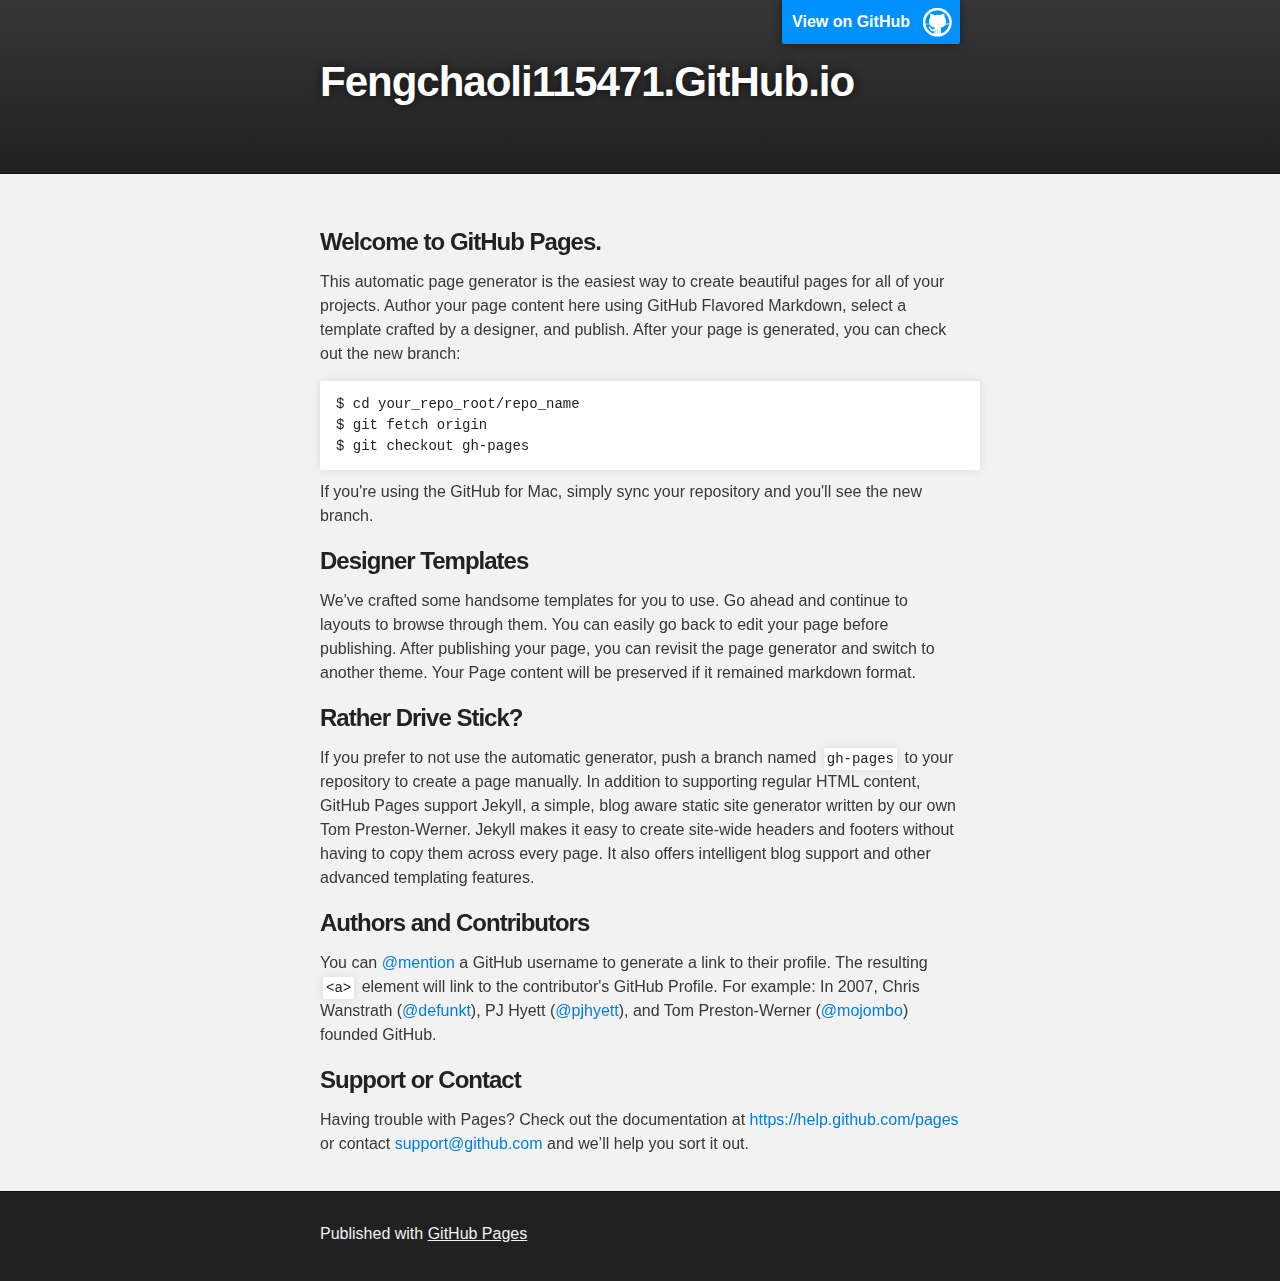
<file: index.html>
<!DOCTYPE html>
<html>

  <head>
    <meta charset='utf-8'>
    <meta http-equiv="X-UA-Compatible" content="chrome=1">
    <meta name="description" content="Fengchaoli115471.GitHub.io : ">

    <link rel="stylesheet" type="text/css" media="screen" href="stylesheets/stylesheet.css">

    <title>Fengchaoli115471.GitHub.io</title>
  </head>

  <body>

    <!-- HEADER -->
    <div id="header_wrap" class="outer">
        <header class="inner">
          <a id="forkme_banner" href="https://github.com/fengchaoli115471">View on GitHub</a>

          <h1 id="project_title">Fengchaoli115471.GitHub.io</h1>
          <h2 id="project_tagline"></h2>

        </header>
    </div>

    <!-- MAIN CONTENT -->
    <div id="main_content_wrap" class="outer">
      <section id="main_content" class="inner">
        <h3>
<a id="welcome-to-github-pages" class="anchor" href="#welcome-to-github-pages" aria-hidden="true"><span class="octicon octicon-link"></span></a>Welcome to GitHub Pages.</h3>

<p>This automatic page generator is the easiest way to create beautiful pages for all of your projects. Author your page content here using GitHub Flavored Markdown, select a template crafted by a designer, and publish. After your page is generated, you can check out the new branch:</p>

<pre><code>$ cd your_repo_root/repo_name
$ git fetch origin
$ git checkout gh-pages
</code></pre>

<p>If you're using the GitHub for Mac, simply sync your repository and you'll see the new branch.</p>

<h3>
<a id="designer-templates" class="anchor" href="#designer-templates" aria-hidden="true"><span class="octicon octicon-link"></span></a>Designer Templates</h3>

<p>We've crafted some handsome templates for you to use. Go ahead and continue to layouts to browse through them. You can easily go back to edit your page before publishing. After publishing your page, you can revisit the page generator and switch to another theme. Your Page content will be preserved if it remained markdown format.</p>

<h3>
<a id="rather-drive-stick" class="anchor" href="#rather-drive-stick" aria-hidden="true"><span class="octicon octicon-link"></span></a>Rather Drive Stick?</h3>

<p>If you prefer to not use the automatic generator, push a branch named <code>gh-pages</code> to your repository to create a page manually. In addition to supporting regular HTML content, GitHub Pages support Jekyll, a simple, blog aware static site generator written by our own Tom Preston-Werner. Jekyll makes it easy to create site-wide headers and footers without having to copy them across every page. It also offers intelligent blog support and other advanced templating features.</p>

<h3>
<a id="authors-and-contributors" class="anchor" href="#authors-and-contributors" aria-hidden="true"><span class="octicon octicon-link"></span></a>Authors and Contributors</h3>

<p>You can <a href="https://github.com/blog/821" class="user-mention">@mention</a> a GitHub username to generate a link to their profile. The resulting <code>&lt;a&gt;</code> element will link to the contributor's GitHub Profile. For example: In 2007, Chris Wanstrath (<a href="https://github.com/defunkt" class="user-mention">@defunkt</a>), PJ Hyett (<a href="https://github.com/pjhyett" class="user-mention">@pjhyett</a>), and Tom Preston-Werner (<a href="https://github.com/mojombo" class="user-mention">@mojombo</a>) founded GitHub.</p>

<h3>
<a id="support-or-contact" class="anchor" href="#support-or-contact" aria-hidden="true"><span class="octicon octicon-link"></span></a>Support or Contact</h3>

<p>Having trouble with Pages? Check out the documentation at <a href="https://help.github.com/pages">https://help.github.com/pages</a> or contact <a href="mailto:support@github.com">support@github.com</a> and we’ll help you sort it out.</p>
      </section>
    </div>

    <!-- FOOTER  -->
    <div id="footer_wrap" class="outer">
      <footer class="inner">
        <p>Published with <a href="http://pages.github.com">GitHub Pages</a></p>
      </footer>
    </div>

    

  </body>
</html>
</file>
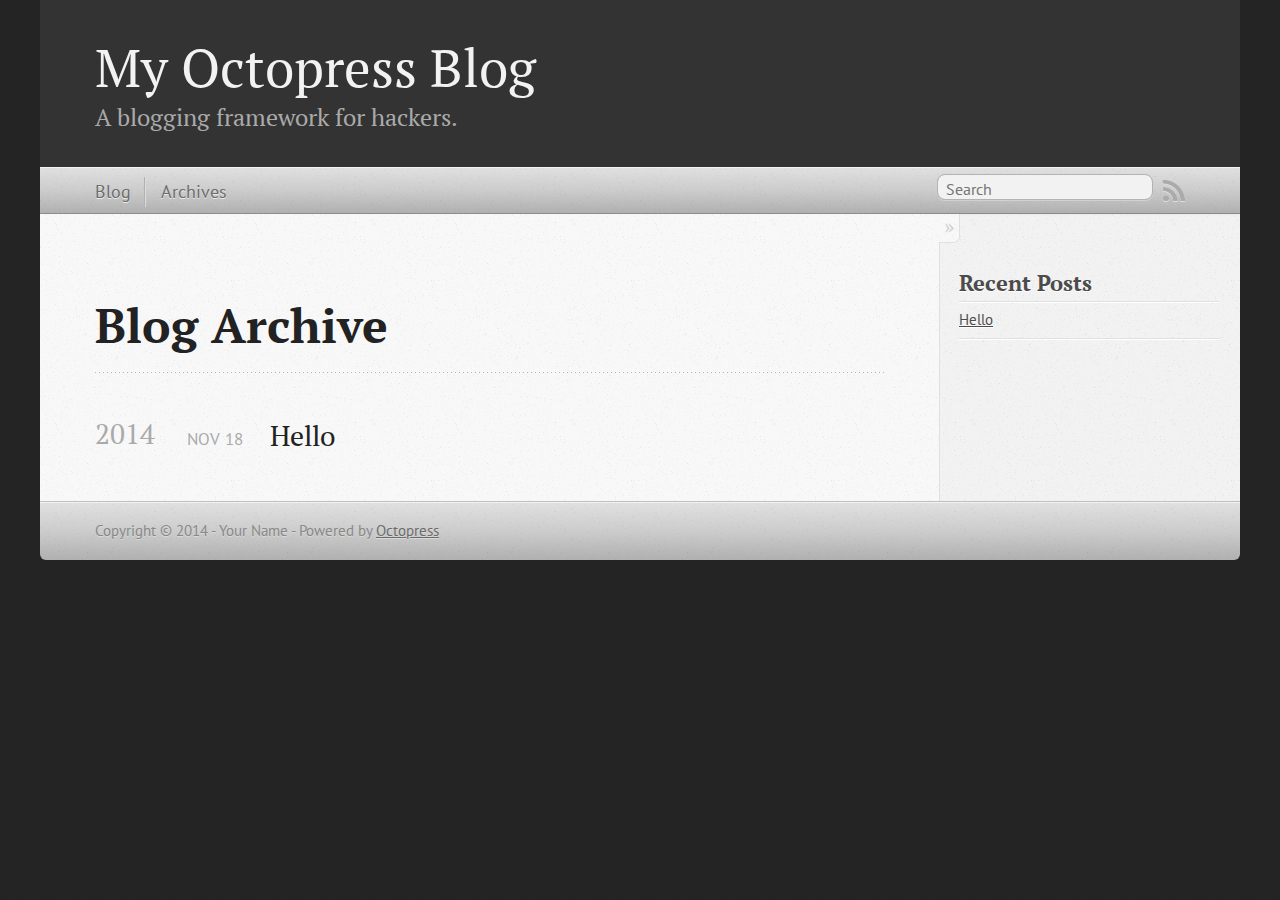
<file: blog/archives/index.html>
<!DOCTYPE html>
<!--[if IEMobile 7 ]><html class="no-js iem7"><![endif]-->
<!--[if lt IE 9]><html class="no-js lte-ie8"><![endif]-->
<!--[if (gt IE 8)|(gt IEMobile 7)|!(IEMobile)|!(IE)]><!--><html class="no-js" lang="en"><!--<![endif]-->
<head>
  <meta charset="utf-8">
  <title>Blog Archive - My Octopress Blog</title>
  <meta name="author" content="Your Name">

  
  <meta name="description" content=" Blog Archive 2014 Hello
Nov 18 2014 Recent Posts Hello ">
  

  <!-- http://t.co/dKP3o1e -->
  <meta name="HandheldFriendly" content="True">
  <meta name="MobileOptimized" content="320">
  <meta name="viewport" content="width=device-width, initial-scale=1">

  
  <link rel="canonical" href="http://fengchaoli115471.github.io/blog/archives">
  <link href="/favicon.png" rel="icon">
  <link href="/stylesheets/screen.css" media="screen, projection" rel="stylesheet" type="text/css">
  <link href="/atom.xml" rel="alternate" title="My Octopress Blog" type="application/atom+xml">
  <script src="/javascripts/modernizr-2.0.js"></script>
  <script src="//ajax.googleapis.com/ajax/libs/jquery/1.9.1/jquery.min.js"></script>
  <script>!window.jQuery && document.write(unescape('%3Cscript src="./javascripts/libs/jquery.min.js"%3E%3C/script%3E'))</script>
  <script src="/javascripts/octopress.js" type="text/javascript"></script>
  <!--Fonts from Google"s Web font directory at http://google.com/webfonts -->
<link href="//fonts.googleapis.com/css?family=PT+Serif:regular,italic,bold,bolditalic" rel="stylesheet" type="text/css">
<link href="//fonts.googleapis.com/css?family=PT+Sans:regular,italic,bold,bolditalic" rel="stylesheet" type="text/css">

  

</head>

<body   >
  <header role="banner"><hgroup>
  <h1><a href="/">My Octopress Blog</a></h1>
  
    <h2>A blogging framework for hackers.</h2>
  
</hgroup>

</header>
  <nav role="navigation"><ul class="subscription" data-subscription="rss">
  <li><a href="/atom.xml" rel="subscribe-rss" title="subscribe via RSS">RSS</a></li>
  
</ul>
  
<form action="https://www.google.com/search" method="get">
  <fieldset role="search">
    <input type="hidden" name="q" value="site:fengchaoli115471.github.io" />
    <input class="search" type="text" name="q" results="0" placeholder="Search"/>
  </fieldset>
</form>
  
<ul class="main-navigation">
  <li><a href="/">Blog</a></li>
  <li><a href="/blog/archives">Archives</a></li>
</ul>

</nav>
  <div id="main">
    <div id="content">
      <div>
<article role="article">
  
  <header>
    <h1 class="entry-title">Blog Archive</h1>
    
  </header>
  
  <div id="blog-archives">



  
  <h2>2014</h2>

<article>
  
<h1><a href="/blog/2014/11/18/hello/">Hello</a></h1>
<time datetime="2014-11-18T00:11:23+08:00" pubdate><span class='month'>Nov</span> <span class='day'>18</span> <span class='year'>2014</span></time>


</article>

</div>

  
</article>

</div>

<aside class="sidebar">
  
    <section>
  <h1>Recent Posts</h1>
  <ul id="recent_posts">
    
      <li class="post">
        <a href="/blog/2014/11/18/hello/">Hello</a>
      </li>
    
  </ul>
</section>





  
</aside>


    </div>
  </div>
  <footer role="contentinfo"><p>
  Copyright &copy; 2014 - Your Name -
  <span class="credit">Powered by <a href="http://octopress.org">Octopress</a></span>
</p>

</footer>
  







  <script type="text/javascript">
    (function(){
      var twitterWidgets = document.createElement('script');
      twitterWidgets.type = 'text/javascript';
      twitterWidgets.async = true;
      twitterWidgets.src = '//platform.twitter.com/widgets.js';
      document.getElementsByTagName('head')[0].appendChild(twitterWidgets);
    })();
  </script>





</body>
</html>
</file>
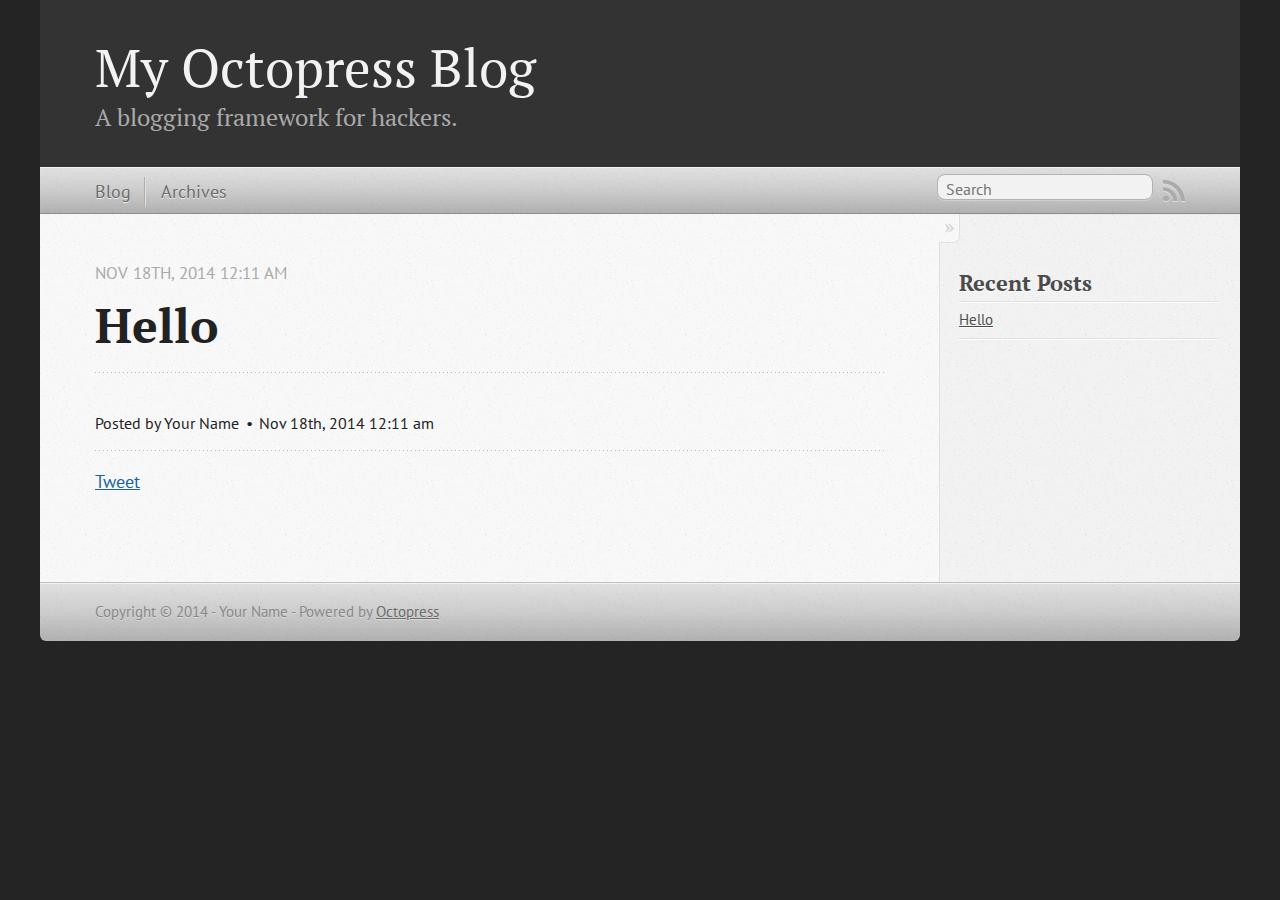
<file: blog/2014/11/18/hello/index.html>
<!DOCTYPE html>
<!--[if IEMobile 7 ]><html class="no-js iem7"><![endif]-->
<!--[if lt IE 9]><html class="no-js lte-ie8"><![endif]-->
<!--[if (gt IE 8)|(gt IEMobile 7)|!(IEMobile)|!(IE)]><!--><html class="no-js" lang="en"><!--<![endif]-->
<head>
  <meta charset="utf-8">
  <title>Hello - My Octopress Blog</title>
  <meta name="author" content="Your Name">

  
  <meta name="description" content="
">
  

  <!-- http://t.co/dKP3o1e -->
  <meta name="HandheldFriendly" content="True">
  <meta name="MobileOptimized" content="320">
  <meta name="viewport" content="width=device-width, initial-scale=1">

  
  <link rel="canonical" href="http://fengchaoli115471.github.io/blog/2014/11/18/hello">
  <link href="/favicon.png" rel="icon">
  <link href="/stylesheets/screen.css" media="screen, projection" rel="stylesheet" type="text/css">
  <link href="/atom.xml" rel="alternate" title="My Octopress Blog" type="application/atom+xml">
  <script src="/javascripts/modernizr-2.0.js"></script>
  <script src="//ajax.googleapis.com/ajax/libs/jquery/1.9.1/jquery.min.js"></script>
  <script>!window.jQuery && document.write(unescape('%3Cscript src="./javascripts/libs/jquery.min.js"%3E%3C/script%3E'))</script>
  <script src="/javascripts/octopress.js" type="text/javascript"></script>
  <!--Fonts from Google"s Web font directory at http://google.com/webfonts -->
<link href="//fonts.googleapis.com/css?family=PT+Serif:regular,italic,bold,bolditalic" rel="stylesheet" type="text/css">
<link href="//fonts.googleapis.com/css?family=PT+Sans:regular,italic,bold,bolditalic" rel="stylesheet" type="text/css">

  

</head>

<body   >
  <header role="banner"><hgroup>
  <h1><a href="/">My Octopress Blog</a></h1>
  
    <h2>A blogging framework for hackers.</h2>
  
</hgroup>

</header>
  <nav role="navigation"><ul class="subscription" data-subscription="rss">
  <li><a href="/atom.xml" rel="subscribe-rss" title="subscribe via RSS">RSS</a></li>
  
</ul>
  
<form action="https://www.google.com/search" method="get">
  <fieldset role="search">
    <input type="hidden" name="q" value="site:fengchaoli115471.github.io" />
    <input class="search" type="text" name="q" results="0" placeholder="Search"/>
  </fieldset>
</form>
  
<ul class="main-navigation">
  <li><a href="/">Blog</a></li>
  <li><a href="/blog/archives">Archives</a></li>
</ul>

</nav>
  <div id="main">
    <div id="content">
      <div>
<article class="hentry" role="article">
  
  <header>
    
      <h1 class="entry-title">Hello</h1>
    
    
      <p class="meta">
        




<time class='entry-date' datetime='2014-11-18T00:11:23+08:00'><span class='date'><span class='date-month'>Nov</span> <span class='date-day'>18</span><span class='date-suffix'>th</span>, <span class='date-year'>2014</span></span> <span class='time'>12:11 am</span></time>
        
      </p>
    
  </header>


<div class="entry-content">
</div>


  <footer>
    <p class="meta">
      
  

<span class="byline author vcard">Posted by <span class="fn">Your Name</span></span>

      




<time class='entry-date' datetime='2014-11-18T00:11:23+08:00'><span class='date'><span class='date-month'>Nov</span> <span class='date-day'>18</span><span class='date-suffix'>th</span>, <span class='date-year'>2014</span></span> <span class='time'>12:11 am</span></time>
      


    </p>
    
      <div class="sharing">
  
  <a href="//twitter.com/share" class="twitter-share-button" data-url="http://fengchaoli115471.github.io/blog/2014/11/18/hello/" data-via="" data-counturl="http://fengchaoli115471.github.io/blog/2014/11/18/hello/" >Tweet</a>
  
  
  
</div>

    
    <p class="meta">
      
      
    </p>
  </footer>
</article>

</div>

<aside class="sidebar">
  
    <section>
  <h1>Recent Posts</h1>
  <ul id="recent_posts">
    
      <li class="post">
        <a href="/blog/2014/11/18/hello/">Hello</a>
      </li>
    
  </ul>
</section>





  
</aside>


    </div>
  </div>
  <footer role="contentinfo"><p>
  Copyright &copy; 2014 - Your Name -
  <span class="credit">Powered by <a href="http://octopress.org">Octopress</a></span>
</p>

</footer>
  







  <script type="text/javascript">
    (function(){
      var twitterWidgets = document.createElement('script');
      twitterWidgets.type = 'text/javascript';
      twitterWidgets.async = true;
      twitterWidgets.src = '//platform.twitter.com/widgets.js';
      document.getElementsByTagName('head')[0].appendChild(twitterWidgets);
    })();
  </script>





</body>
</html>
</file>
<file: stylesheets/stylesheet.css>
/*******************************************************************************
Slate Theme for GitHub Pages
by Jason Costello, @jsncostello
*******************************************************************************/

@import url(pygment_trac.css);

/*******************************************************************************
MeyerWeb Reset
*******************************************************************************/

html, body, div, span, applet, object, iframe,
h1, h2, h3, h4, h5, h6, p, blockquote, pre,
a, abbr, acronym, address, big, cite, code,
del, dfn, em, img, ins, kbd, q, s, samp,
small, strike, strong, sub, sup, tt, var,
b, u, i, center,
dl, dt, dd, ol, ul, li,
fieldset, form, label, legend,
table, caption, tbody, tfoot, thead, tr, th, td,
article, aside, canvas, details, embed,
figure, figcaption, footer, header, hgroup,
menu, nav, output, ruby, section, summary,
time, mark, audio, video {
  margin: 0;
  padding: 0;
  border: 0;
  font: inherit;
  vertical-align: baseline;
}

/* HTML5 display-role reset for older browsers */
article, aside, details, figcaption, figure,
footer, header, hgroup, menu, nav, section {
  display: block;
}

ol, ul {
  list-style: none;
}

table {
  border-collapse: collapse;
  border-spacing: 0;
}

/*******************************************************************************
Theme Styles
*******************************************************************************/

body {
  box-sizing: border-box;
  color:#373737;
  background: #212121;
  font-size: 16px;
  font-family: 'Myriad Pro', Calibri, Helvetica, Arial, sans-serif;
  line-height: 1.5;
  -webkit-font-smoothing: antialiased;
}

h1, h2, h3, h4, h5, h6 {
  margin: 10px 0;
  font-weight: 700;
  color:#222222;
  font-family: 'Lucida Grande', 'Calibri', Helvetica, Arial, sans-serif;
  letter-spacing: -1px;
}

h1 {
  font-size: 36px;
  font-weight: 700;
}

h2 {
  padding-bottom: 10px;
  font-size: 32px;
  background: url('../images/bg_hr.png') repeat-x bottom;
}

h3 {
  font-size: 24px;
}

h4 {
  font-size: 21px;
}

h5 {
  font-size: 18px;
}

h6 {
  font-size: 16px;
}

p {
  margin: 10px 0 15px 0;
}

footer p {
  color: #f2f2f2;
}

a {
  text-decoration: none;
  color: #007edf;
  text-shadow: none;

  transition: color 0.5s ease;
  transition: text-shadow 0.5s ease;
  -webkit-transition: color 0.5s ease;
  -webkit-transition: text-shadow 0.5s ease;
  -moz-transition: color 0.5s ease;
  -moz-transition: text-shadow 0.5s ease;
  -o-transition: color 0.5s ease;
  -o-transition: text-shadow 0.5s ease;
  -ms-transition: color 0.5s ease;
  -ms-transition: text-shadow 0.5s ease;
}

a:hover, a:focus {text-decoration: underline;}

footer a {
  color: #F2F2F2;
  text-decoration: underline;
}

em {
  font-style: italic;
}

strong {
  font-weight: bold;
}

img {
  position: relative;
  margin: 0 auto;
  max-width: 739px;
  padding: 5px;
  margin: 10px 0 10px 0;
  border: 1px solid #ebebeb;

  box-shadow: 0 0 5px #ebebeb;
  -webkit-box-shadow: 0 0 5px #ebebeb;
  -moz-box-shadow: 0 0 5px #ebebeb;
  -o-box-shadow: 0 0 5px #ebebeb;
  -ms-box-shadow: 0 0 5px #ebebeb;
}

p img {
  display: inline;
  margin: 0;
  padding: 0;
  vertical-align: middle;
  text-align: center;
  border: none;
}

pre, code {
  width: 100%;
  color: #222;
  background-color: #fff;

  font-family: Monaco, "Bitstream Vera Sans Mono", "Lucida Console", Terminal, monospace;
  font-size: 14px;

  border-radius: 2px;
  -moz-border-radius: 2px;
  -webkit-border-radius: 2px;
}

pre {
  width: 100%;
  padding: 10px;
  box-shadow: 0 0 10px rgba(0,0,0,.1);
  overflow: auto;
}

code {
  padding: 3px;
  margin: 0 3px;
  box-shadow: 0 0 10px rgba(0,0,0,.1);
}

pre code {
  display: block;
  box-shadow: none;
}

blockquote {
  color: #666;
  margin-bottom: 20px;
  padding: 0 0 0 20px;
  border-left: 3px solid #bbb;
}


ul, ol, dl {
  margin-bottom: 15px
}

ul {
  list-style-position: inside;
  list-style: disc;
  padding-left: 20px;
}

ol {
  list-style-position: inside;
  list-style: decimal;
  padding-left: 20px;
}

dl dt {
  font-weight: bold;
}

dl dd {
  padding-left: 20px;
  font-style: italic;
}

dl p {
  padding-left: 20px;
  font-style: italic;
}

hr {
  height: 1px;
  margin-bottom: 5px;
  border: none;
  background: url('../images/bg_hr.png') repeat-x center;
}

table {
  border: 1px solid #373737;
  margin-bottom: 20px;
  text-align: left;
 }

th {
  font-family: 'Lucida Grande', 'Helvetica Neue', Helvetica, Arial, sans-serif;
  padding: 10px;
  background: #373737;
  color: #fff;
 }

td {
  padding: 10px;
  border: 1px solid #373737;
 }

form {
  background: #f2f2f2;
  padding: 20px;
}

/*******************************************************************************
Full-Width Styles
*******************************************************************************/

.outer {
  width: 100%;
}

.inner {
  position: relative;
  max-width: 640px;
  padding: 20px 10px;
  margin: 0 auto;
}

#forkme_banner {
  display: block;
  position: absolute;
  top:0;
  right: 10px;
  z-index: 10;
  padding: 10px 50px 10px 10px;
  color: #fff;
  background: url('../images/blacktocat.png') #0090ff no-repeat 95% 50%;
  font-weight: 700;
  box-shadow: 0 0 10px rgba(0,0,0,.5);
  border-bottom-left-radius: 2px;
  border-bottom-right-radius: 2px;
}

#header_wrap {
  background: #212121;
  background: -moz-linear-gradient(top, #373737, #212121);
  background: -webkit-linear-gradient(top, #373737, #212121);
  background: -ms-linear-gradient(top, #373737, #212121);
  background: -o-linear-gradient(top, #373737, #212121);
  background: linear-gradient(top, #373737, #212121);
}

#header_wrap .inner {
  padding: 50px 10px 30px 10px;
}

#project_title {
  margin: 0;
  color: #fff;
  font-size: 42px;
  font-weight: 700;
  text-shadow: #111 0px 0px 10px;
}

#project_tagline {
  color: #fff;
  font-size: 24px;
  font-weight: 300;
  background: none;
  text-shadow: #111 0px 0px 10px;
}

#downloads {
  position: absolute;
  width: 210px;
  z-index: 10;
  bottom: -40px;
  right: 0;
  height: 70px;
  background: url('../images/icon_download.png') no-repeat 0% 90%;
}

.zip_download_link {
  display: block;
  float: right;
  width: 90px;
  height:70px;
  text-indent: -5000px;
  overflow: hidden;
  background: url(../images/sprite_download.png) no-repeat bottom left;
}

.tar_download_link {
  display: block;
  float: right;
  width: 90px;
  height:70px;
  text-indent: -5000px;
  overflow: hidden;
  background: url(../images/sprite_download.png) no-repeat bottom right;
  margin-left: 10px;
}

.zip_download_link:hover {
  background: url(../images/sprite_download.png) no-repeat top left;
}

.tar_download_link:hover {
  background: url(../images/sprite_download.png) no-repeat top right;
}

#main_content_wrap {
  background: #f2f2f2;
  border-top: 1px solid #111;
  border-bottom: 1px solid #111;
}

#main_content {
  padding-top: 40px;
}

#footer_wrap {
  background: #212121;
}



/*******************************************************************************
Small Device Styles
*******************************************************************************/

@media screen and (max-width: 480px) {
  body {
    font-size:14px;
  }

  #downloads {
    display: none;
  }

  .inner {
    min-width: 320px;
    max-width: 480px;
  }

  #project_title {
  font-size: 32px;
  }

  h1 {
    font-size: 28px;
  }

  h2 {
    font-size: 24px;
  }

  h3 {
    font-size: 21px;
  }

  h4 {
    font-size: 18px;
  }

  h5 {
    font-size: 14px;
  }

  h6 {
    font-size: 12px;
  }

  code, pre {
    min-width: 320px;
    max-width: 480px;
    font-size: 11px;
  }

}
</file>
<file: stylesheets/screen.css>
html,body,div,span,applet,object,iframe,h1,h2,h3,h4,h5,h6,p,blockquote,pre,a,abbr,acronym,address,big,cite,code,del,dfn,em,img,ins,kbd,q,s,samp,small,strike,strong,sub,sup,tt,var,b,u,i,center,dl,dt,dd,ol,ul,li,fieldset,form,label,legend,table,caption,tbody,tfoot,thead,tr,th,td,article,aside,canvas,details,embed,figure,figcaption,footer,header,hgroup,menu,nav,output,ruby,section,summary,time,mark,audio,video{margin:0;padding:0;border:0;font:inherit;font-size:100%;vertical-align:baseline}html{line-height:1}ol,ul{list-style:none}table{border-collapse:collapse;border-spacing:0}caption,th,td{text-align:left;font-weight:normal;vertical-align:middle}q,blockquote{quotes:none}q:before,q:after,blockquote:before,blockquote:after{content:"";content:none}a img{border:none}article,aside,details,figcaption,figure,footer,header,hgroup,menu,nav,section,summary{display:block}a{color:#1863a1}a:visited{color:#751590}a:focus{color:#0181eb}a:hover{color:#0181eb}a:active{color:#01579f}aside.sidebar a{color:#222}aside.sidebar a:focus{color:#0181eb}aside.sidebar a:hover{color:#0181eb}aside.sidebar a:active{color:#01579f}a{-webkit-transition:color 0.3s;-moz-transition:color 0.3s;-o-transition:color 0.3s;transition:color 0.3s}html{background:#252525 url('/images/line-tile.png?1416240525') top left}body>div{background:#f2f2f2 url('/images/noise.png?1416240525') top left;border-bottom:1px solid #bfbfbf}body>div>div{background:#f8f8f8 url('/images/noise.png?1416240525') top left;border-right:1px solid #e0e0e0}.heading,body>header h1,h1,h2,h3,h4,h5,h6{font-family:"PT Serif","Georgia","Helvetica Neue",Arial,sans-serif}.sans,body>header h2,article header p.meta,article>footer,#content .blog-index footer,html .gist .gist-file .gist-meta,#blog-archives a.category,#blog-archives time,aside.sidebar section,body>footer{font-family:"PT Sans","Helvetica Neue",Arial,sans-serif}.serif,body,#content .blog-index a[rel=full-article]{font-family:"PT Serif",Georgia,Times,"Times New Roman",serif}.mono,pre,code,tt,p code,li code{font-family:Menlo,Monaco,"Andale Mono","lucida console","Courier New",monospace}body>header h1{font-size:2.2em;font-family:"PT Serif","Georgia","Helvetica Neue",Arial,sans-serif;font-weight:normal;line-height:1.2em;margin-bottom:0.6667em}body>header h2{font-family:"PT Serif","Georgia","Helvetica Neue",Arial,sans-serif}body{line-height:1.5em;color:#222}h1{font-size:2.2em;line-height:1.2em}@media only screen and (min-width: 992px){body{font-size:1.15em}h1{font-size:2.6em;line-height:1.2em}}h1,h2,h3,h4,h5,h6{text-rendering:optimizelegibility;margin-bottom:1em;font-weight:bold}h2,section h1{font-size:1.5em}h3,section h2,section section h1{font-size:1.3em}h4,section h3,section section h2,section section section h1{font-size:1em}h5,section h4,section section h3{font-size:.9em}h6,section h5,section section h4,section section section h3{font-size:.8em}p,article blockquote,ul,ol{margin-bottom:1.5em}ul{list-style-type:disc}ul ul{list-style-type:circle;margin-bottom:0px}ul ul ul{list-style-type:square;margin-bottom:0px}ol{list-style-type:decimal}ol ol{list-style-type:lower-alpha;margin-bottom:0px}ol ol ol{list-style-type:lower-roman;margin-bottom:0px}ul,ul ul,ul ol,ol,ol ul,ol ol{margin-left:1.3em}ul ul,ul ol,ol ul,ol ol{margin-bottom:0em}strong{font-weight:bold}em{font-style:italic}sup,sub{font-size:0.75em;position:relative;display:inline-block;padding:0 .2em;line-height:.8em}sup{top:-.5em}sub{bottom:-.5em}a[rev='footnote']{font-size:.75em;padding:0 .3em;line-height:1}q{font-style:italic}q:before{content:"\201C"}q:after{content:"\201D"}em,dfn{font-style:italic}strong,dfn{font-weight:bold}del,s{text-decoration:line-through}abbr,acronym{border-bottom:1px dotted;cursor:help}hr{margin-bottom:0.2em}small{font-size:.8em}big{font-size:1.2em}article blockquote{font-style:italic;position:relative;font-size:1.2em;line-height:1.5em;padding-left:1em;border-left:4px solid rgba(170,170,170,0.5)}article blockquote cite{font-style:italic}article blockquote cite a{color:#aaa !important;word-wrap:break-word}article blockquote cite:before{content:'\2014';padding-right:.3em;padding-left:.3em;color:#aaa}@media only screen and (min-width: 992px){article blockquote{padding-left:1.5em;border-left-width:4px}}.pullquote-right:before,.pullquote-left:before{padding:0;border:none;content:attr(data-pullquote);float:right;width:45%;margin:.5em 0 1em 1.5em;position:relative;top:7px;font-size:1.4em;line-height:1.45em}.pullquote-left:before{float:left;margin:.5em 1.5em 1em 0}.force-wrap,article a,aside.sidebar a{white-space:-moz-pre-wrap;white-space:-pre-wrap;white-space:-o-pre-wrap;white-space:pre-wrap;word-wrap:break-word}.group,body>header,body>nav,body>footer,body #content>article,body #content>div>article,body #content>div>section,body div.pagination,aside.sidebar,#main,#content,.sidebar{*zoom:1}.group:after,body>header:after,body>nav:after,body>footer:after,body #content>article:after,body #content>div>section:after,body div.pagination:after,#main:after,#content:after,.sidebar:after{content:"";display:table;clear:both}body{-webkit-text-size-adjust:none;max-width:1200px;position:relative;margin:0 auto}body>header,body>nav,body>footer,body #content>article,body #content>div>article,body #content>div>section{padding-left:18px;padding-right:18px}@media only screen and (min-width: 480px){body>header,body>nav,body>footer,body #content>article,body #content>div>article,body #content>div>section{padding-left:25px;padding-right:25px}}@media only screen and (min-width: 768px){body>header,body>nav,body>footer,body #content>article,body #content>div>article,body #content>div>section{padding-left:35px;padding-right:35px}}@media only screen and (min-width: 992px){body>header,body>nav,body>footer,body #content>article,body #content>div>article,body #content>div>section{padding-left:55px;padding-right:55px}}body div.pagination{margin-left:18px;margin-right:18px}@media only screen and (min-width: 480px){body div.pagination{margin-left:25px;margin-right:25px}}@media only screen and (min-width: 768px){body div.pagination{margin-left:35px;margin-right:35px}}@media only screen and (min-width: 992px){body div.pagination{margin-left:55px;margin-right:55px}}body>header{font-size:1em;padding-top:1.5em;padding-bottom:1.5em}#content{overflow:hidden}#content>div,#content>article{width:100%}aside.sidebar{float:none;padding:0 18px 1px;background-color:#f7f7f7;border-top:1px solid #e0e0e0}.flex-content,article img,article video,article .flash-video,aside.sidebar img{max-width:100%;height:auto}.basic-alignment.left,article img.left,article video.left,article .left.flash-video,aside.sidebar img.left{float:left;margin-right:1.5em}.basic-alignment.right,article img.right,article video.right,article .right.flash-video,aside.sidebar img.right{float:right;margin-left:1.5em}.basic-alignment.center,article img.center,article video.center,article .center.flash-video,aside.sidebar img.center{display:block;margin:0 auto 1.5em}.basic-alignment.left,article img.left,article video.left,article .left.flash-video,aside.sidebar img.left,.basic-alignment.right,article img.right,article video.right,article .right.flash-video,aside.sidebar img.right{margin-bottom:.8em}.toggle-sidebar,.no-sidebar .toggle-sidebar{display:none}@media only screen and (min-width: 750px){body.sidebar-footer aside.sidebar{float:none;width:auto;clear:left;margin:0;padding:0 35px 1px;background-color:#f7f7f7;border-top:1px solid #eaeaea}body.sidebar-footer aside.sidebar section.odd,body.sidebar-footer aside.sidebar section.even{float:left;width:48%}body.sidebar-footer aside.sidebar section.odd{margin-left:0}body.sidebar-footer aside.sidebar section.even{margin-left:4%}body.sidebar-footer aside.sidebar.thirds section{width:30%;margin-left:5%}body.sidebar-footer aside.sidebar.thirds section.first{margin-left:0;clear:both}}body.sidebar-footer #content{margin-right:0px}body.sidebar-footer .toggle-sidebar{display:none}@media only screen and (min-width: 550px){body>header{font-size:1em}}@media only screen and (min-width: 750px){aside.sidebar{float:none;width:auto;clear:left;margin:0;padding:0 35px 1px;background-color:#f7f7f7;border-top:1px solid #eaeaea}aside.sidebar section.odd,aside.sidebar section.even{float:left;width:48%}aside.sidebar section.odd{margin-left:0}aside.sidebar section.even{margin-left:4%}aside.sidebar.thirds section{width:30%;margin-left:5%}aside.sidebar.thirds section.first{margin-left:0;clear:both}}@media only screen and (min-width: 768px){body{-webkit-text-size-adjust:auto}body>header{font-size:1.2em}#main{padding:0;margin:0 auto}#content{overflow:visible;margin-right:240px;position:relative}.no-sidebar #content{margin-right:0;border-right:0}.collapse-sidebar #content{margin-right:20px}#content>div,#content>article{padding-top:17.5px;padding-bottom:17.5px;float:left}aside.sidebar{width:210px;padding:0 15px 15px;background:none;clear:none;float:left;margin:0 -100% 0 0}aside.sidebar section{width:auto;margin-left:0}aside.sidebar section.odd,aside.sidebar section.even{float:none;width:auto;margin-left:0}.collapse-sidebar aside.sidebar{float:none;width:auto;clear:left;margin:0;padding:0 35px 1px;background-color:#f7f7f7;border-top:1px solid #eaeaea}.collapse-sidebar aside.sidebar section.odd,.collapse-sidebar aside.sidebar section.even{float:left;width:48%}.collapse-sidebar aside.sidebar section.odd{margin-left:0}.collapse-sidebar aside.sidebar section.even{margin-left:4%}.collapse-sidebar aside.sidebar.thirds section{width:30%;margin-left:5%}.collapse-sidebar aside.sidebar.thirds section.first{margin-left:0;clear:both}}@media only screen and (min-width: 992px){body>header{font-size:1.3em}#content{margin-right:300px}#content>div,#content>article{padding-top:27.5px;padding-bottom:27.5px}aside.sidebar{width:260px;padding:1.2em 20px 20px}.collapse-sidebar aside.sidebar{padding-left:55px;padding-right:55px}}@media only screen and (min-width: 768px){ul,ol{margin-left:0}}body>header{background:#333}body>header h1{display:inline-block;margin:0}body>header h1 a,body>header h1 a:visited,body>header h1 a:hover{color:#f2f2f2;text-decoration:none}body>header h2{margin:.2em 0 0;font-size:1em;color:#aaa;font-weight:normal}body>nav{position:relative;background-color:#ccc;background:url('/images/noise.png?1416240525'),-webkit-gradient(linear, 50% 0%, 50% 100%, color-stop(0%, #e0e0e0), color-stop(50%, #cccccc), color-stop(100%, #b0b0b0));background:url('/images/noise.png?1416240525'),-webkit-linear-gradient(#e0e0e0,#cccccc,#b0b0b0);background:url('/images/noise.png?1416240525'),-moz-linear-gradient(#e0e0e0,#cccccc,#b0b0b0);background:url('/images/noise.png?1416240525'),-o-linear-gradient(#e0e0e0,#cccccc,#b0b0b0);background:url('/images/noise.png?1416240525'),linear-gradient(#e0e0e0,#cccccc,#b0b0b0);border-top:1px solid #f2f2f2;border-bottom:1px solid #8c8c8c;padding-top:.35em;padding-bottom:.35em}body>nav form{-webkit-background-clip:padding;-moz-background-clip:padding;background-clip:padding-box;margin:0;padding:0}body>nav form .search{padding:.3em .5em 0;font-size:.85em;font-family:"PT Sans","Helvetica Neue",Arial,sans-serif;line-height:1.1em;width:95%;-webkit-border-radius:0.5em;-moz-border-radius:0.5em;-ms-border-radius:0.5em;-o-border-radius:0.5em;border-radius:0.5em;-webkit-background-clip:padding;-moz-background-clip:padding;background-clip:padding-box;-webkit-box-shadow:#d1d1d1 0 1px;-moz-box-shadow:#d1d1d1 0 1px;box-shadow:#d1d1d1 0 1px;background-color:#f2f2f2;border:1px solid #b3b3b3;color:#888}body>nav form .search:focus{color:#444;border-color:#80b1df;-webkit-box-shadow:#80b1df 0 0 4px,#80b1df 0 0 3px inset;-moz-box-shadow:#80b1df 0 0 4px,#80b1df 0 0 3px inset;box-shadow:#80b1df 0 0 4px,#80b1df 0 0 3px inset;background-color:#fff;outline:none}body>nav fieldset[role=search]{float:right;width:48%}body>nav fieldset.mobile-nav{float:left;width:48%}body>nav fieldset.mobile-nav select{width:100%;font-size:.8em;border:1px solid #888}body>nav ul{display:none}@media only screen and (min-width: 550px){body>nav{font-size:.9em}body>nav ul{margin:0;padding:0;border:0;overflow:hidden;*zoom:1;float:left;display:block;padding-top:.15em}body>nav ul li{list-style-image:none;list-style-type:none;margin-left:0;white-space:nowrap;display:inline;float:left;padding-left:0;padding-right:0}body>nav ul li:first-child,body>nav ul li.first{padding-left:0}body>nav ul li:last-child{padding-right:0}body>nav ul li.last{padding-right:0}body>nav ul.subscription{margin-left:.8em;float:right}body>nav ul.subscription li:last-child a{padding-right:0}body>nav ul li{margin:0}body>nav a{color:#6b6b6b;font-family:"PT Sans","Helvetica Neue",Arial,sans-serif;text-shadow:#ebebeb 0 1px;float:left;text-decoration:none;font-size:1.1em;padding:.1em 0;line-height:1.5em}body>nav a:visited{color:#6b6b6b}body>nav a:hover{color:#2b2b2b}body>nav li+li{border-left:1px solid #b0b0b0;margin-left:.8em}body>nav li+li a{padding-left:.8em;border-left:1px solid #dedede}body>nav form{float:right;text-align:left;padding-left:.8em;width:175px}body>nav form .search{width:93%;font-size:.95em;line-height:1.2em}body>nav ul[data-subscription$=email]+form{width:97px}body>nav ul[data-subscription$=email]+form .search{width:91%}body>nav fieldset.mobile-nav{display:none}body>nav fieldset[role=search]{width:99%}}@media only screen and (min-width: 992px){body>nav form{width:215px}body>nav ul[data-subscription$=email]+form{width:147px}}.no-placeholder body>nav .search{background:#f2f2f2 url('/images/search.png?1416240525') 0.3em 0.25em no-repeat;text-indent:1.3em}@media only screen and (min-width: 550px){.maskImage body>nav ul[data-subscription$=email]+form{width:123px}}@media only screen and (min-width: 992px){.maskImage body>nav ul[data-subscription$=email]+form{width:173px}}.maskImage ul.subscription{position:relative;top:.2em}.maskImage ul.subscription li,.maskImage ul.subscription a{border:0;padding:0}.maskImage a[rel=subscribe-rss]{position:relative;top:0px;text-indent:-999999em;background-color:#dedede;border:0;padding:0}.maskImage a[rel=subscribe-rss],.maskImage a[rel=subscribe-rss]:after{-webkit-mask-image:url('/images/rss.png?1416240525');-moz-mask-image:url('/images/rss.png?1416240525');-ms-mask-image:url('/images/rss.png?1416240525');-o-mask-image:url('/images/rss.png?1416240525');mask-image:url('/images/rss.png?1416240525');-webkit-mask-repeat:no-repeat;-moz-mask-repeat:no-repeat;-ms-mask-repeat:no-repeat;-o-mask-repeat:no-repeat;mask-repeat:no-repeat;width:22px;height:22px}.maskImage a[rel=subscribe-rss]:after{content:"";position:absolute;top:-1px;left:0;background-color:#ababab}.maskImage a[rel=subscribe-rss]:hover:after{background-color:#9e9e9e}.maskImage a[rel=subscribe-email]{position:relative;top:0px;text-indent:-999999em;background-color:#dedede;border:0;padding:0}.maskImage a[rel=subscribe-email],.maskImage a[rel=subscribe-email]:after{-webkit-mask-image:url('/images/email.png?1416240525');-moz-mask-image:url('/images/email.png?1416240525');-ms-mask-image:url('/images/email.png?1416240525');-o-mask-image:url('/images/email.png?1416240525');mask-image:url('/images/email.png?1416240525');-webkit-mask-repeat:no-repeat;-moz-mask-repeat:no-repeat;-ms-mask-repeat:no-repeat;-o-mask-repeat:no-repeat;mask-repeat:no-repeat;width:28px;height:22px}.maskImage a[rel=subscribe-email]:after{content:"";position:absolute;top:-1px;left:0;background-color:#ababab}.maskImage a[rel=subscribe-email]:hover:after{background-color:#9e9e9e}article{padding-top:1em}article header{position:relative;padding-top:2em;padding-bottom:1em;margin-bottom:1em;background:url('[data-uri]') bottom left repeat-x}article header h1{margin:0}article header h1 a{text-decoration:none}article header h1 a:hover{text-decoration:underline}article header p{font-size:.9em;color:#aaa;margin:0}article header p.meta{text-transform:uppercase;position:absolute;top:0}@media only screen and (min-width: 768px){article header{margin-bottom:1.5em;padding-bottom:1em;background:url('[data-uri]') bottom left repeat-x}}article h2{padding-top:0.8em;background:url('[data-uri]') top left repeat-x}.entry-content article h2:first-child,article header+h2{padding-top:0}article h2:first-child,article header+h2{background:none}article .feature{padding-top:.5em;margin-bottom:1em;padding-bottom:1em;background:url('[data-uri]') bottom left repeat-x;font-size:2.0em;font-style:italic;line-height:1.3em}article img,article video,article .flash-video{-webkit-border-radius:0.3em;-moz-border-radius:0.3em;-ms-border-radius:0.3em;-o-border-radius:0.3em;border-radius:0.3em;-webkit-box-shadow:rgba(0,0,0,0.15) 0 1px 4px;-moz-box-shadow:rgba(0,0,0,0.15) 0 1px 4px;box-shadow:rgba(0,0,0,0.15) 0 1px 4px;-webkit-box-sizing:border-box;-moz-box-sizing:border-box;box-sizing:border-box;border:#fff 0.5em solid}article video,article .flash-video{margin:0 auto 1.5em}article video{display:block;width:100%}article .flash-video>div{position:relative;display:block;padding-bottom:56.25%;padding-top:1px;height:0;overflow:hidden}article .flash-video>div iframe,article .flash-video>div object,article .flash-video>div embed{position:absolute;top:0;left:0;width:100%;height:100%}article>footer{padding-bottom:2.5em;margin-top:2em}article>footer p.meta{margin-bottom:.8em;font-size:.85em;clear:both;overflow:hidden}.blog-index article+article{background:url('[data-uri]') top left repeat-x}#content .blog-index{padding-top:0;padding-bottom:0}#content .blog-index article{padding-top:2em}#content .blog-index article header{background:none;padding-bottom:0}#content .blog-index article h1{font-size:2.2em}#content .blog-index article h1 a{color:inherit}#content .blog-index article h1 a:hover{color:#0181eb}#content .blog-index a[rel=full-article]{background:#ebebeb;display:inline-block;padding:.4em .8em;margin-right:.5em;text-decoration:none;color:#666;-webkit-transition:background-color 0.5s;-moz-transition:background-color 0.5s;-o-transition:background-color 0.5s;transition:background-color 0.5s}#content .blog-index a[rel=full-article]:hover{background:#0181eb;text-shadow:none;color:#f8f8f8}#content .blog-index footer{margin-top:1em}.separator,article>footer .byline+time:before,article>footer time+time:before,article>footer .comments:before,article>footer .byline ~ .categories:before{content:"\2022 ";padding:0 .4em 0 .2em;display:inline-block}#content div.pagination{text-align:center;font-size:.95em;position:relative;background:url('[data-uri]') top left repeat-x;padding-top:1.5em;padding-bottom:1.5em}#content div.pagination a{text-decoration:none;color:#aaa}#content div.pagination a.prev{position:absolute;left:0}#content div.pagination a.next{position:absolute;right:0}#content div.pagination a:hover{color:#0181eb}#content div.pagination a[href*=archive]:before,#content div.pagination a[href*=archive]:after{content:'\2014';padding:0 .3em}p.meta+.sharing{padding-top:1em;padding-left:0;background:url('[data-uri]') top left repeat-x}#fb-root{display:none}.highlight,html .gist .gist-file .gist-syntax .gist-highlight{border:1px solid #05232b !important}.highlight table td.code,html .gist .gist-file .gist-syntax .gist-highlight table td.code{width:100%}.highlight .line-numbers,html .gist .gist-file .gist-syntax .highlight .line_numbers{text-align:right;font-size:13px;line-height:1.45em;background:#073642 url('/images/noise.png?1416240525') top left !important;border-right:1px solid #00232c !important;-webkit-box-shadow:#083e4b -1px 0 inset;-moz-box-shadow:#083e4b -1px 0 inset;box-shadow:#083e4b -1px 0 inset;text-shadow:#021014 0 -1px;padding:.8em !important;-webkit-border-radius:0;-moz-border-radius:0;-ms-border-radius:0;-o-border-radius:0;border-radius:0}.highlight .line-numbers span,html .gist .gist-file .gist-syntax .highlight .line_numbers span{color:#586e75 !important}figure.code,.gist-file,pre{-webkit-box-shadow:rgba(0,0,0,0.06) 0 0 10px;-moz-box-shadow:rgba(0,0,0,0.06) 0 0 10px;box-shadow:rgba(0,0,0,0.06) 0 0 10px}figure.code .highlight pre,.gist-file .highlight pre,pre .highlight pre{-webkit-box-shadow:none;-moz-box-shadow:none;box-shadow:none}.gist .highlight *::-moz-selection,figure.code .highlight *::-moz-selection{background:#386774;color:inherit;text-shadow:#002b36 0 1px}.gist .highlight *::-webkit-selection,figure.code .highlight *::-webkit-selection{background:#386774;color:inherit;text-shadow:#002b36 0 1px}.gist .highlight *::selection,figure.code .highlight *::selection{background:#386774;color:inherit;text-shadow:#002b36 0 1px}html .gist .gist-file{margin-bottom:1.8em;position:relative;border:none;padding-top:26px !important}html .gist .gist-file .highlight{margin-bottom:0}html .gist .gist-file .gist-syntax{border-bottom:0 !important;background:none !important}html .gist .gist-file .gist-syntax .gist-highlight{background:#002b36 !important}html .gist .gist-file .gist-syntax .highlight pre{padding:0}html .gist .gist-file .gist-meta{padding:.6em 0.8em;border:1px solid #083e4b !important;color:#586e75;font-size:.7em !important;background:#073642 url('/images/noise.png?1416240525') top left;line-height:1.5em}html .gist .gist-file .gist-meta a{color:#75878b !important;text-decoration:none}html .gist .gist-file .gist-meta a:hover{text-decoration:underline}html .gist .gist-file .gist-meta a:hover{color:#93a1a1 !important}html .gist .gist-file .gist-meta a[href*='#file']{position:absolute;top:0;left:0;right:-10px;color:#474747 !important}html .gist .gist-file .gist-meta a[href*='#file']:hover{color:#1863a1 !important}html .gist .gist-file .gist-meta a[href*=raw]{top:.4em}pre{background:#002b36 url('/images/noise.png?1416240525') top left;-webkit-border-radius:0.4em;-moz-border-radius:0.4em;-ms-border-radius:0.4em;-o-border-radius:0.4em;border-radius:0.4em;border:1px solid #05232b;line-height:1.45em;font-size:13px;margin-bottom:2.1em;padding:.8em 1em;color:#93a1a1;overflow:auto}h3.filename+pre{-moz-border-radius-topleft:0px;-webkit-border-top-left-radius:0px;border-top-left-radius:0px;-moz-border-radius-topright:0px;-webkit-border-top-right-radius:0px;border-top-right-radius:0px}p code,li code{display:inline-block;white-space:no-wrap;background:#fff;font-size:.8em;line-height:1.5em;color:#555;border:1px solid #ddd;-webkit-border-radius:0.4em;-moz-border-radius:0.4em;-ms-border-radius:0.4em;-o-border-radius:0.4em;border-radius:0.4em;padding:0 .3em;margin:-1px 0}p pre code,li pre code{font-size:1em !important;background:none;border:none}.pre-code,html .gist .gist-file .gist-syntax .highlight pre,.highlight code{font-family:Menlo,Monaco,"Andale Mono","lucida console","Courier New",monospace !important;overflow:scroll;overflow-y:hidden;display:block;padding:.8em;overflow-x:auto;line-height:1.45em;background:#002b36 url('/images/noise.png?1416240525') top left !important;color:#93a1a1 !important}.pre-code span,html .gist .gist-file .gist-syntax .highlight pre span,.highlight code span{color:#93a1a1 !important}.pre-code span,html .gist .gist-file .gist-syntax .highlight pre span,.highlight code span{font-style:normal !important;font-weight:normal !important}.pre-code .c,html .gist .gist-file .gist-syntax .highlight pre .c,.highlight code .c{color:#586e75 !important;font-style:italic !important}.pre-code .cm,html .gist .gist-file .gist-syntax .highlight pre .cm,.highlight code .cm{color:#586e75 !important;font-style:italic !important}.pre-code .cp,html .gist .gist-file .gist-syntax .highlight pre .cp,.highlight code .cp{color:#586e75 !important;font-style:italic !important}.pre-code .c1,html .gist .gist-file .gist-syntax .highlight pre .c1,.highlight code .c1{color:#586e75 !important;font-style:italic !important}.pre-code .cs,html .gist .gist-file .gist-syntax .highlight pre .cs,.highlight code .cs{color:#586e75 !important;font-weight:bold !important;font-style:italic !important}.pre-code .err,html .gist .gist-file .gist-syntax .highlight pre .err,.highlight code .err{color:#dc322f !important;background:none !important}.pre-code .k,html .gist .gist-file .gist-syntax .highlight pre .k,.highlight code .k{color:#cb4b16 !important}.pre-code .o,html .gist .gist-file .gist-syntax .highlight pre .o,.highlight code .o{color:#93a1a1 !important;font-weight:bold !important}.pre-code .p,html .gist .gist-file .gist-syntax .highlight pre .p,.highlight code .p{color:#93a1a1 !important}.pre-code .ow,html .gist .gist-file .gist-syntax .highlight pre .ow,.highlight code .ow{color:#2aa198 !important;font-weight:bold !important}.pre-code .gd,html .gist .gist-file .gist-syntax .highlight pre .gd,.highlight code .gd{color:#93a1a1 !important;background-color:#372c34 !important;display:inline-block}.pre-code .gd .x,html .gist .gist-file .gist-syntax .highlight pre .gd .x,.highlight code .gd .x{color:#93a1a1 !important;background-color:#4d2d33 !important;display:inline-block}.pre-code .ge,html .gist .gist-file .gist-syntax .highlight pre .ge,.highlight code .ge{color:#93a1a1 !important;font-style:italic !important}.pre-code .gh,html .gist .gist-file .gist-syntax .highlight pre .gh,.highlight code .gh{color:#586e75 !important}.pre-code .gi,html .gist .gist-file .gist-syntax .highlight pre .gi,.highlight code .gi{color:#93a1a1 !important;background-color:#1a412b !important;display:inline-block}.pre-code .gi .x,html .gist .gist-file .gist-syntax .highlight pre .gi .x,.highlight code .gi .x{color:#93a1a1 !important;background-color:#355720 !important;display:inline-block}.pre-code .gs,html .gist .gist-file .gist-syntax .highlight pre .gs,.highlight code .gs{color:#93a1a1 !important;font-weight:bold !important}.pre-code .gu,html .gist .gist-file .gist-syntax .highlight pre .gu,.highlight code .gu{color:#6c71c4 !important}.pre-code .kc,html .gist .gist-file .gist-syntax .highlight pre .kc,.highlight code .kc{color:#859900 !important;font-weight:bold !important}.pre-code .kd,html .gist .gist-file .gist-syntax .highlight pre .kd,.highlight code .kd{color:#268bd2 !important}.pre-code .kp,html .gist .gist-file .gist-syntax .highlight pre .kp,.highlight code .kp{color:#cb4b16 !important;font-weight:bold !important}.pre-code .kr,html .gist .gist-file .gist-syntax .highlight pre .kr,.highlight code .kr{color:#d33682 !important;font-weight:bold !important}.pre-code .kt,html .gist .gist-file .gist-syntax .highlight pre .kt,.highlight code .kt{color:#2aa198 !important}.pre-code .n,html .gist .gist-file .gist-syntax .highlight pre .n,.highlight code .n{color:#268bd2 !important}.pre-code .na,html .gist .gist-file .gist-syntax .highlight pre .na,.highlight code .na{color:#268bd2 !important}.pre-code .nb,html .gist .gist-file .gist-syntax .highlight pre .nb,.highlight code .nb{color:#859900 !important}.pre-code .nc,html .gist .gist-file .gist-syntax .highlight pre .nc,.highlight code .nc{color:#d33682 !important}.pre-code .no,html .gist .gist-file .gist-syntax .highlight pre .no,.highlight code .no{color:#b58900 !important}.pre-code .nl,html .gist .gist-file .gist-syntax .highlight pre .nl,.highlight code .nl{color:#859900 !important}.pre-code .ne,html .gist .gist-file .gist-syntax .highlight pre .ne,.highlight code .ne{color:#268bd2 !important;font-weight:bold !important}.pre-code .nf,html .gist .gist-file .gist-syntax .highlight pre .nf,.highlight code .nf{color:#268bd2 !important;font-weight:bold !important}.pre-code .nn,html .gist .gist-file .gist-syntax .highlight pre .nn,.highlight code .nn{color:#b58900 !important}.pre-code .nt,html .gist .gist-file .gist-syntax .highlight pre .nt,.highlight code .nt{color:#268bd2 !important;font-weight:bold !important}.pre-code .nx,html .gist .gist-file .gist-syntax .highlight pre .nx,.highlight code .nx{color:#b58900 !important}.pre-code .vg,html .gist .gist-file .gist-syntax .highlight pre .vg,.highlight code .vg{color:#268bd2 !important}.pre-code .vi,html .gist .gist-file .gist-syntax .highlight pre .vi,.highlight code .vi{color:#268bd2 !important}.pre-code .nv,html .gist .gist-file .gist-syntax .highlight pre .nv,.highlight code .nv{color:#268bd2 !important}.pre-code .mf,html .gist .gist-file .gist-syntax .highlight pre .mf,.highlight code .mf{color:#2aa198 !important}.pre-code .m,html .gist .gist-file .gist-syntax .highlight pre .m,.highlight code .m{color:#2aa198 !important}.pre-code .mh,html .gist .gist-file .gist-syntax .highlight pre .mh,.highlight code .mh{color:#2aa198 !important}.pre-code .mi,html .gist .gist-file .gist-syntax .highlight pre .mi,.highlight code .mi{color:#2aa198 !important}.pre-code .s,html .gist .gist-file .gist-syntax .highlight pre .s,.highlight code .s{color:#2aa198 !important}.pre-code .sd,html .gist .gist-file .gist-syntax .highlight pre .sd,.highlight code .sd{color:#2aa198 !important}.pre-code .s2,html .gist .gist-file .gist-syntax .highlight pre .s2,.highlight code .s2{color:#2aa198 !important}.pre-code .se,html .gist .gist-file .gist-syntax .highlight pre .se,.highlight code .se{color:#dc322f !important}.pre-code .si,html .gist .gist-file .gist-syntax .highlight pre .si,.highlight code .si{color:#268bd2 !important}.pre-code .sr,html .gist .gist-file .gist-syntax .highlight pre .sr,.highlight code .sr{color:#2aa198 !important}.pre-code .s1,html .gist .gist-file .gist-syntax .highlight pre .s1,.highlight code .s1{color:#2aa198 !important}.pre-code div .gd,html .gist .gist-file .gist-syntax .highlight pre div .gd,.highlight code div .gd,.pre-code div .gd .x,html .gist .gist-file .gist-syntax .highlight pre div .gd .x,.highlight code div .gd .x,.pre-code div .gi,html .gist .gist-file .gist-syntax .highlight pre div .gi,.highlight code div .gi,.pre-code div .gi .x,html .gist .gist-file .gist-syntax .highlight pre div .gi .x,.highlight code div .gi .x{display:inline-block;width:100%}.highlight,.gist-highlight{margin-bottom:1.8em;background:#002b36;overflow-y:hidden;overflow-x:auto}.highlight pre,.gist-highlight pre{background:none;-webkit-border-radius:0px;-moz-border-radius:0px;-ms-border-radius:0px;-o-border-radius:0px;border-radius:0px;border:none;padding:0;margin-bottom:0}pre::-webkit-scrollbar,.highlight::-webkit-scrollbar,.gist-highlight::-webkit-scrollbar{height:.5em;background:rgba(255,255,255,0.15)}pre::-webkit-scrollbar-thumb:horizontal,.highlight::-webkit-scrollbar-thumb:horizontal,.gist-highlight::-webkit-scrollbar-thumb:horizontal{background:rgba(255,255,255,0.2);-webkit-border-radius:4px;border-radius:4px}.highlight code{background:#000}figure.code{background:none;padding:0;border:0;margin-bottom:1.5em}figure.code pre{margin-bottom:0}figure.code figcaption{position:relative}figure.code .highlight{margin-bottom:0}.code-title,html .gist .gist-file .gist-meta a[href*='#file'],h3.filename,figure.code figcaption{text-align:center;font-size:13px;line-height:2em;text-shadow:#cbcccc 0 1px 0;color:#474747;font-weight:normal;margin-bottom:0;-moz-border-radius-topleft:5px;-webkit-border-top-left-radius:5px;border-top-left-radius:5px;-moz-border-radius-topright:5px;-webkit-border-top-right-radius:5px;border-top-right-radius:5px;font-family:"Helvetica Neue", Arial, "Lucida Grande", "Lucida Sans Unicode", Lucida, sans-serif;background:#aaa url('/images/code_bg.png?1416240525') top repeat-x;border:1px solid #565656;border-top-color:#cbcbcb;border-left-color:#a5a5a5;border-right-color:#a5a5a5;border-bottom:0}.download-source,html .gist .gist-file .gist-meta a[href*=raw],figure.code figcaption a{position:absolute;right:.8em;text-decoration:none;color:#666 !important;z-index:1;font-size:13px;text-shadow:#cbcccc 0 1px 0;padding-left:3em}.download-source:hover,html .gist .gist-file .gist-meta a[href*=raw]:hover,figure.code figcaption a:hover{text-decoration:underline}#archive #content>div,#archive #content>div>article{padding-top:0}#blog-archives{color:#aaa}#blog-archives article{padding:1em 0 1em;position:relative;background:url('[data-uri]') bottom left repeat-x}#blog-archives article:last-child{background:none}#blog-archives article footer{padding:0;margin:0}#blog-archives h1{color:#222;margin-bottom:.3em}#blog-archives h2{display:none}#blog-archives h1{font-size:1.5em}#blog-archives h1 a{text-decoration:none;color:inherit;font-weight:normal;display:inline-block}#blog-archives h1 a:hover{text-decoration:underline}#blog-archives h1 a:hover{color:#0181eb}#blog-archives a.category,#blog-archives time{color:#aaa}#blog-archives .entry-content{display:none}#blog-archives time{font-size:.9em;line-height:1.2em}#blog-archives time .month,#blog-archives time .day{display:inline-block}#blog-archives time .month{text-transform:uppercase}#blog-archives p{margin-bottom:1em}#blog-archives a,#blog-archives .entry-content a{color:inherit}#blog-archives a:hover,#blog-archives .entry-content a:hover{color:#0181eb}#blog-archives a:hover{color:#0181eb}@media only screen and (min-width: 550px){#blog-archives article{margin-left:5em}#blog-archives h2{margin-bottom:.3em;font-weight:normal;display:inline-block;position:relative;top:-1px;float:left}#blog-archives h2:first-child{padding-top:.75em}#blog-archives time{position:absolute;text-align:right;left:0em;top:1.8em}#blog-archives .year{display:none}#blog-archives article{padding-left:4.5em;padding-bottom:.7em}#blog-archives a.category{line-height:1.1em}}#content>.category article{margin-left:0;padding-left:6.8em}#content>.category .year{display:inline}.side-shadow-border,aside.sidebar section h1,aside.sidebar li{-webkit-box-shadow:#fff 0 1px;-moz-box-shadow:#fff 0 1px;box-shadow:#fff 0 1px}aside.sidebar{overflow:hidden;color:#4b4b4b;text-shadow:#fff 0 1px}aside.sidebar section{font-size:.8em;line-height:1.4em;margin-bottom:1.5em}aside.sidebar section h1{margin:1.5em 0 0;padding-bottom:.2em;border-bottom:1px solid #e0e0e0}aside.sidebar section h1+p{padding-top:.4em}aside.sidebar img{-webkit-border-radius:0.3em;-moz-border-radius:0.3em;-ms-border-radius:0.3em;-o-border-radius:0.3em;border-radius:0.3em;-webkit-box-shadow:rgba(0,0,0,0.15) 0 1px 4px;-moz-box-shadow:rgba(0,0,0,0.15) 0 1px 4px;box-shadow:rgba(0,0,0,0.15) 0 1px 4px;-webkit-box-sizing:border-box;-moz-box-sizing:border-box;box-sizing:border-box;border:#fff 0.3em solid}aside.sidebar ul{margin-bottom:0.5em;margin-left:0}aside.sidebar li{list-style:none;padding:.5em 0;margin:0;border-bottom:1px solid #e0e0e0}aside.sidebar li p:last-child{margin-bottom:0}aside.sidebar a{color:inherit;-webkit-transition:color 0.5s;-moz-transition:color 0.5s;-o-transition:color 0.5s;transition:color 0.5s}aside.sidebar:hover a{color:#222}aside.sidebar:hover a:hover{color:#0181eb}.aside-alt-link,#pinboard_linkroll .pin-tag{color:#7e7e7e}.aside-alt-link:hover,#pinboard_linkroll .pin-tag:hover{color:#0181eb}@media only screen and (min-width: 768px){.toggle-sidebar{outline:none;position:absolute;right:-10px;top:0;bottom:0;display:inline-block;text-decoration:none;color:#cecece;width:9px;cursor:pointer}.toggle-sidebar:hover{background:#e9e9e9;background:-webkit-gradient(linear, 0% 50%, 100% 50%, color-stop(0%, rgba(224,224,224,0.5)), color-stop(100%, rgba(224,224,224,0)));background:-webkit-linear-gradient(left, rgba(224,224,224,0.5),rgba(224,224,224,0));background:-moz-linear-gradient(left, rgba(224,224,224,0.5),rgba(224,224,224,0));background:-o-linear-gradient(left, rgba(224,224,224,0.5),rgba(224,224,224,0));background:linear-gradient(left, rgba(224,224,224,0.5),rgba(224,224,224,0))}.toggle-sidebar:after{position:absolute;right:-11px;top:0;width:20px;font-size:1.2em;line-height:1.1em;padding-bottom:.15em;-moz-border-radius-bottomright:0.3em;-webkit-border-bottom-right-radius:0.3em;border-bottom-right-radius:0.3em;text-align:center;background:#f8f8f8 url('/images/noise.png?1416240525') top left;border-bottom:1px solid #e0e0e0;border-right:1px solid #e0e0e0;content:"\00BB";text-indent:-1px}.collapse-sidebar .toggle-sidebar{text-indent:0px;right:-20px;width:19px}.collapse-sidebar .toggle-sidebar:hover{background:#e9e9e9}.collapse-sidebar .toggle-sidebar:after{border-left:1px solid #e0e0e0;text-shadow:#fff 0 1px;content:"\00AB";left:0px;right:0;text-align:center;text-indent:0;border:0;border-right-width:0;background:none}}.googleplus h1{-moz-box-shadow:none !important;-webkit-box-shadow:none !important;-o-box-shadow:none !important;box-shadow:none !important;border-bottom:0px none !important}.googleplus a{text-decoration:none;white-space:normal !important;line-height:32px}.googleplus a img{float:left;margin-right:0.5em;border:0 none}.googleplus-hidden{position:absolute;top:-1000em;left:-1000em}#pinboard_linkroll .pin-title,#pinboard_linkroll .pin-description{display:block;margin-bottom:.5em}#pinboard_linkroll .pin-tag{text-decoration:none}#pinboard_linkroll .pin-tag:hover{text-decoration:underline}#pinboard_linkroll .pin-tag:after{content:','}#pinboard_linkroll .pin-tag:last-child:after{content:''}.delicious-posts a.delicious-link{margin-bottom:.5em;display:block}.delicious-posts p{font-size:1em}body>footer{font-size:.8em;color:#888;text-shadow:#d9d9d9 0 1px;background-color:#ccc;background:url('/images/noise.png?1416240525'),-webkit-gradient(linear, 50% 0%, 50% 100%, color-stop(0%, #e0e0e0), color-stop(50%, #cccccc), color-stop(100%, #b0b0b0));background:url('/images/noise.png?1416240525'),-webkit-linear-gradient(#e0e0e0,#cccccc,#b0b0b0);background:url('/images/noise.png?1416240525'),-moz-linear-gradient(#e0e0e0,#cccccc,#b0b0b0);background:url('/images/noise.png?1416240525'),-o-linear-gradient(#e0e0e0,#cccccc,#b0b0b0);background:url('/images/noise.png?1416240525'),linear-gradient(#e0e0e0,#cccccc,#b0b0b0);border-top:1px solid #f2f2f2;position:relative;padding-top:1em;padding-bottom:1em;margin-bottom:3em;-moz-border-radius-bottomleft:0.4em;-webkit-border-bottom-left-radius:0.4em;border-bottom-left-radius:0.4em;-moz-border-radius-bottomright:0.4em;-webkit-border-bottom-right-radius:0.4em;border-bottom-right-radius:0.4em;z-index:1}body>footer a{color:#6b6b6b}body>footer a:visited{color:#6b6b6b}body>footer a:hover{color:#484848}body>footer p:last-child{margin-bottom:0}
</file>
